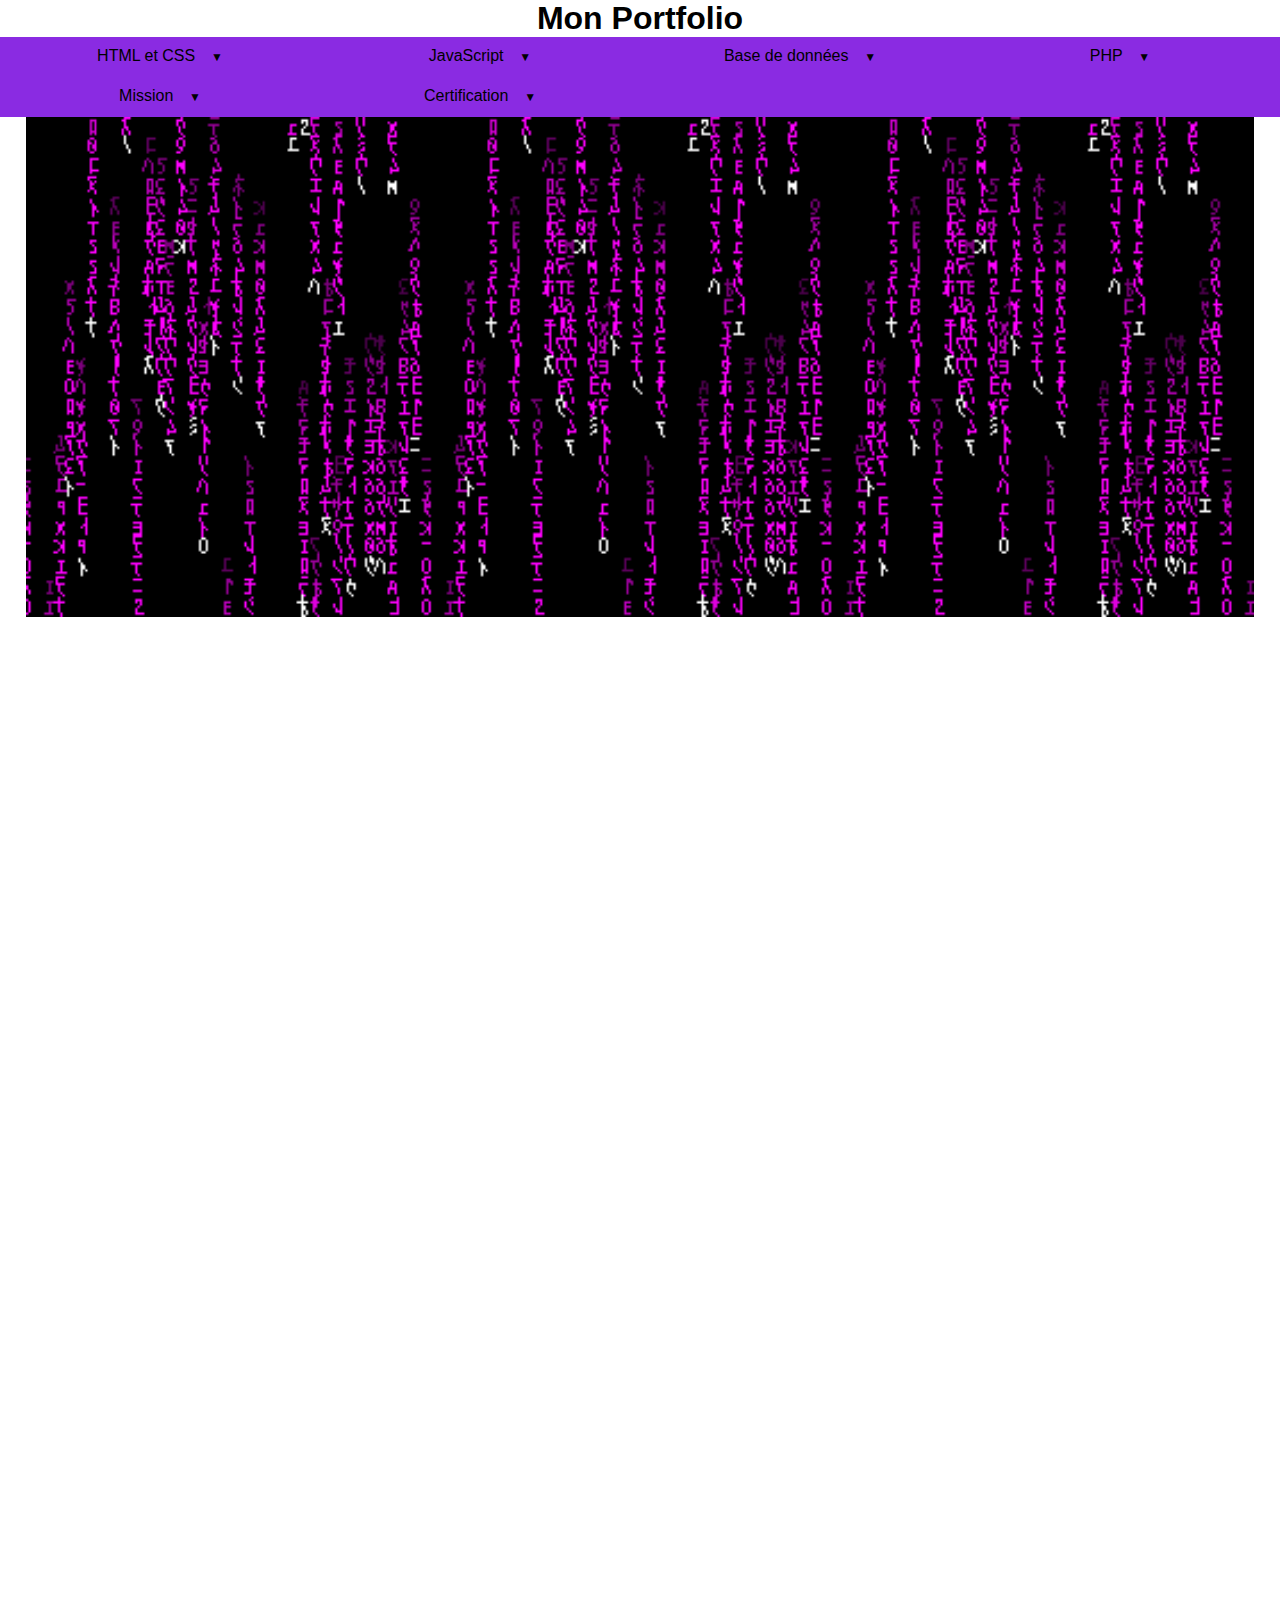
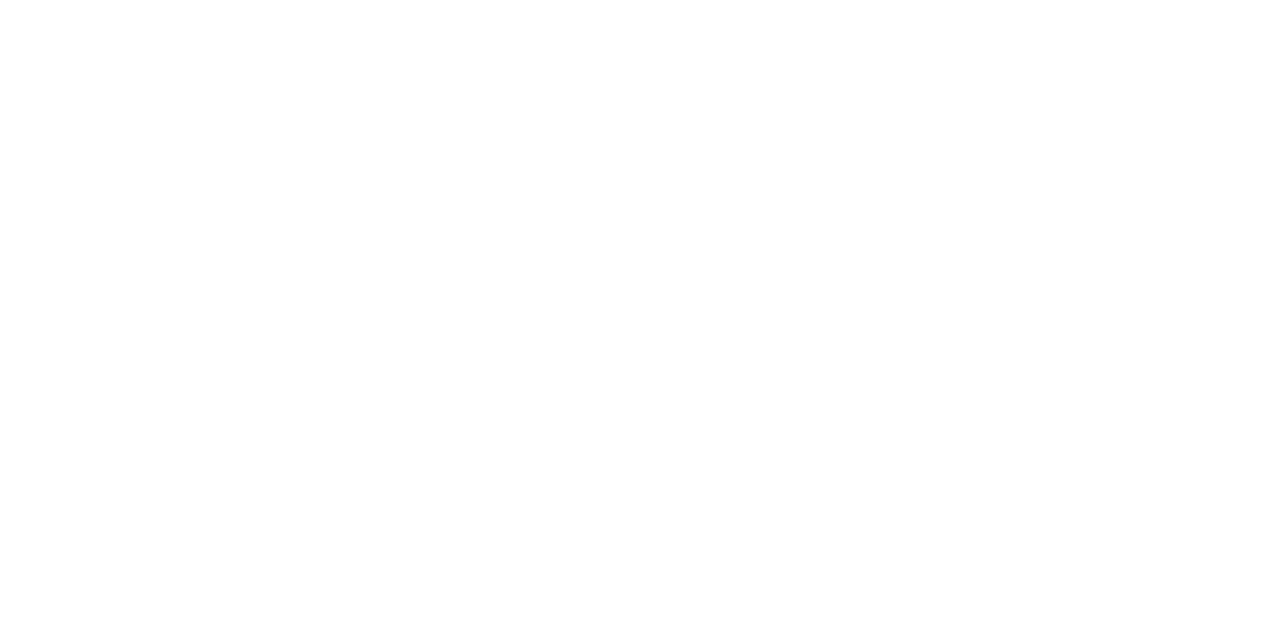
<file: Index.html>
<!DOCTYPE html>
<html lang="en">
<head>
    <meta charset="UTF-8">
    <meta name="viewport" content="width=device-width, initial-scale=1.0">
    <link rel="stylesheet" href="menu.css">
    <title></title>
</head>
<body>
    <h1>Mon Portfolio</h1>
<nav>
  <ul>
    <li class="deroulant"><a href="#">HTML et CSS &ensp;</a>
      <ul class="sous">
        <li><a href="Page1.html">Page d'accueil</a></li>
        <li><a href="Page2.html">Tableau</a></li>
        <li><a href="Page3.html">Tableau 2</a></li>
        <li><a href="Identification.html">Indentification</a></li>
        <li><a href="Inscription.html">Formulaire</a></li>
        <li><a href="exercice.html">Exercice Formulaire</a></li>
        <li><a href="section1.html">Entête</a></li>
        <li><a href="tp4.2.html">Formulaire Contact</a></li>
        <li><a href="tp4.1.html">Mise en forme de boîte</a></li>
        <li><a href="tpfloat.html">Mise en forme float</a></li>
        <li><a href="exercice1.html">Carte d'identité</a></li>
      </ul>
    </li>
    <li class="deroulant"><a href="#">JavaScript &ensp;</a>
      <ul class="sous">
        <li><a href="moyenne.html">Calcul de moyenne avec 3 notes</a></li>
        <li><a href="TP6.html">Introduction JavaScript</a></li>
        <li><a href="facture.html">Facture JavaScript</a></li>
      </ul>
    </li>
    <li class="deroulant"><a href="#">Base de données &ensp;</a>
    <ul class="sous">
        <li><a href="#">SOON</a></li>
        
      </ul>
    <li class="deroulant"><a href="#">PHP &ensp;</a>
    <ul class="sous">
        <li><a href="#">SOON</a></li>
        
      </ul>
      <li class="deroulant"><a href="#">Mission &ensp;</a>
        <ul class="sous">
            <li><a href="CV.html">CV</a></li>
            <li><a href="qcm.html">QCM</a></li>
          </ul>
    <li class="deroulant"><a href="#">Certification &ensp;</a>
            <ul class="sous">
                <li><a href="certif.html">Certification</a></li>
               
              </ul>
  </ul>
</nav>
<img src="giphy.gif" height="500">

<div class="conteneur">
  <p></p>
</div>
</body>
</html>
</file>
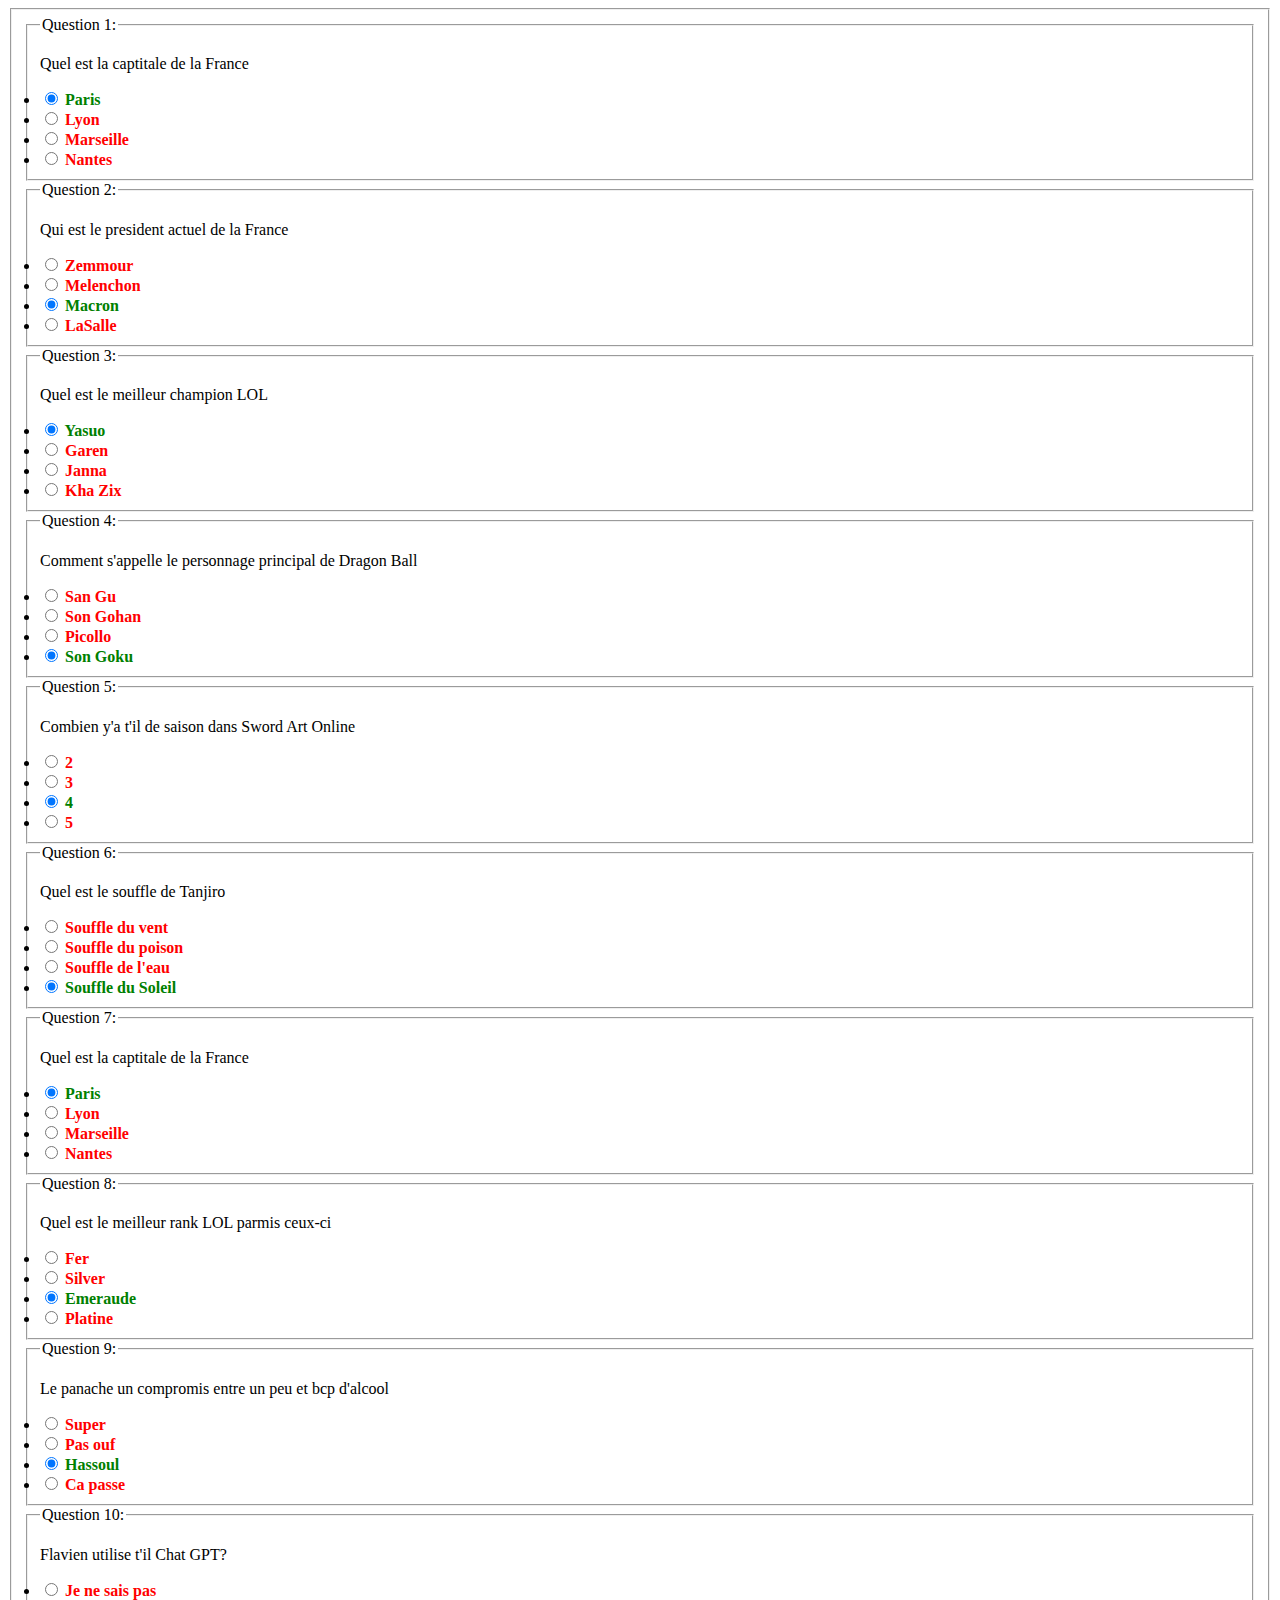
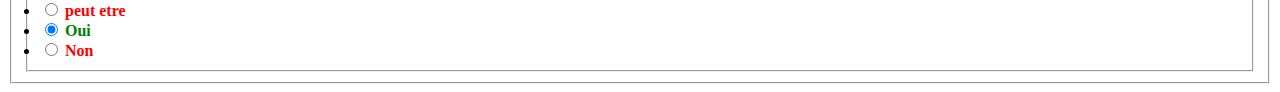
<file: corrigé.html>
<!DOCTYPE html>
<html>
<head>
    <meta charset="utf-8">
    <meta name="viewport" content="width=device-width, initial-scale=1">
    <title></title>
</head>
<body>
<form>
    <fieldset>
    <fieldset>
        <legend>Question 1:</legend>
        <p>Quel est la captitale de la France</p>
        <label>
            <li><B><FONT COLOR="Green"><input type="radio" name="q1" value="paris" checked="checked"> Paris
                </FONT></B>
        </label>
        <label>
            <li><B><FONT COLOR="Red"><input type="radio" name="q1" value="paris"> Lyon
                </FONT></B>
        </label>
        <label>
            <li><B><FONT COLOR="Red"><input type="radio" name="q1" value="paris"> Marseille
                </FONT></B>
        </label>
        <label>
            <li><B><FONT COLOR="Red"><input type="radio" name="q1" value="paris"> Nantes
                </FONT></B>
        </label>
    </fieldset>

     <fieldset>
        <legend>Question 2:</legend>
        <p>Qui est le president actuel de la France</p>
        <label>
            <li><B><FONT COLOR="Red"><input type="radio" name="q2" value="paris"> Zemmour
                </FONT></B>
        </label>
        <label>
            <li><B><FONT COLOR="Red"><input type="radio" name="q2" value="paris"> Melenchon
                </FONT></B>
        </label>
        <label>
            <li><B><FONT COLOR="Green"><input type="radio" name="q2" value="paris" checked="checked"> Macron
                </FONT></B>
        </label>
        <label>
            <li><B><FONT COLOR="Red"><input type="radio" name="q2" value="paris"> LaSalle
                </FONT></B>
        </label>
    </fieldset>

     <fieldset>
        <legend>Question 3:</legend>
        <p>Quel est le meilleur champion LOL</p>
        <label>
            <li><B><FONT COLOR="Green"><input type="radio" name="q3" value="paris" checked="checked"> Yasuo
                </FONT></B>
        </label>
        <label>
            <li><B><FONT COLOR="Red"><input type="radio" name="q3" value="paris"> Garen
                </FONT></B>
        </label>
        <label>
            <li><B><FONT COLOR="Red"><input type="radio" name="q3" value="paris"> Janna
                </FONT></B>
        </label>
        <label>
            <li><B><FONT COLOR="Red"><input type="radio" name="q3" value="paris"> Kha Zix
                </FONT></B>
        </label>
    </fieldset>

     <fieldset>
        <legend>Question 4:</legend>
        <p>Comment s'appelle le personnage principal de Dragon Ball</p>
        <label>
            <li><B><FONT COLOR="Red"><input type="radio" name="q4" value="paris"> San Gu
                </FONT></B>
        </label>
        <label>
            <li><B><FONT COLOR="Red"><input type="radio" name="q4" value="paris"> Son Gohan
                </FONT></B>
        </label>
        <label>
            <li><B><FONT COLOR="Red"><input type="radio" name="q4" value="paris"> Picollo
                </FONT></B>
        </label>
        <label>
            <li><B><FONT COLOR="Green"><input type="radio" name="q4" value="paris" checked="checked"> Son Goku
                </FONT></B>
        </label>
    </fieldset>

     <fieldset>
        <legend>Question 5:</legend>
        <p>Combien y'a t'il de saison dans Sword Art Online </p>
        <label>
            <li><B><FONT COLOR="Red"><input type="radio" name="q5" value="paris"> 2
                </FONT></B>
        </label>
        <label>
            <li><B><FONT COLOR="Red"><input type="radio" name="q5" value="paris"> 3
                </FONT></B>
        </label>
        <label>
            <li><B><FONT COLOR="Green"><input type="radio" name="q5" value="paris" checked="checked"> 4
                </FONT></B>
        </label>
        <label>
            <li><B><FONT COLOR="Red"><input type="radio" name="q5" value="paris"> 5
                </FONT></B>
        </label>
    </fieldset>

     <fieldset>
        <legend>Question 6:</legend>
        <p>Quel est le souffle de Tanjiro</p>
        <label>
            <li><B><FONT COLOR="Red"><input type="radio" name="q6" value="paris"> Souffle du vent
                </FONT></B>
        </label>
        <label>
            <li><B><FONT COLOR="Red"><input type="radio" name="q6" value="paris"> Souffle du poison
                </FONT></B>
        </label>
        <label>
            <li><B><FONT COLOR="Red"><input type="radio" name="q6" value="paris"> Souffle de l'eau
                </FONT></B>
        </label>
        <label>
            <li><B><FONT COLOR="Green"><input type="radio" name="q6" value="paris" checked="checked"> Souffle du Soleil
                </FONT></B>
        </label>
    </fieldset>

     <fieldset>
        <legend>Question 7:</legend>
        <p>Quel est la captitale de la France</p>
        <label>
            <li><B><FONT COLOR="Green"><input type="radio" name="q7" value="paris" checked="checked"> Paris
                </FONT></B>
        </label>
        <label>
            <li><B><FONT COLOR="Red"><input type="radio" name="q7" value="paris"> Lyon
                </FONT></B>
        </label>
        <label>
            <li><B><FONT COLOR="Red"><input type="radio" name="q7" value="paris"> Marseille
                </FONT></B>
        </label>
        <label>
            <li><B><FONT COLOR="Red"><input type="radio" name="q1" value="paris"> Nantes
                </FONT></B>
        </label>
    </fieldset>

     <fieldset>
        <legend>Question 8:</legend>
        <p>Quel est le meilleur rank LOL parmis ceux-ci </p>
        <label>
            <li><B><FONT COLOR="Red"><input type="radio" name="q8" value="paris"> Fer
                </FONT></B>
        </label>
        <label>
            <li><B><FONT COLOR="Red"><input type="radio" name="q8" value="paris"> Silver
                </FONT></B>
        </label>
        <label>
            <li><B><FONT COLOR="Green"><input type="radio" name="q8" value="paris" checked="checked"> Emeraude
                </FONT></B>
        </label>
        <label>
            <li><B><FONT COLOR="Red"><input type="radio" name="q8" value="paris"> Platine
                </FONT></B>
        </label>
    </fieldset>

     <fieldset>
        <legend>Question 9:</legend>
        <p>Le panache un compromis entre un peu et bcp d'alcool </p>
        <label>
            <li><B><FONT COLOR="Red"><input type="radio" name="q9" value="paris"> Super
                </FONT></B>
        </label>
        <label>
            <li><B><FONT COLOR="Red"><input type="radio" name="q9" value="paris"> Pas ouf
                </FONT></B>
        </label>
        <label>
            <li><B><FONT COLOR="Green"><input type="radio" name="q9" value="paris" checked="checked"> Hassoul
                </FONT></B>
        </label>
        <label>
            <li><B><FONT COLOR="Red"><input type="radio" name="q9" value="paris"> Ca passe
                </FONT></B>
        </label>
    </fieldset>

     <fieldset>
        <legend>Question 10:</legend>
        <p>Flavien utilise t'il Chat GPT?</p>
        <label>
            <li><B><FONT COLOR="Red"><input type="radio" name="q10" value="paris"> Je ne sais pas
                </FONT></B>
        </label>
        <label>
            <li><B><FONT COLOR="Red"><input type="radio" name="q10" value="paris"> peut etre
                </FONT></B>
        </label>
        <label>
            <li><B><FONT COLOR="Green"><input type="radio" name="q10" value="paris" checked="checked"> Oui
                </FONT></B>
        </label>
        <label>
            <li><B><FONT COLOR="Red"><input type="radio" name="q10" value="paris"> Non
                </FONT></B>
        </label>
    </fieldset>

</fieldset>
</file>
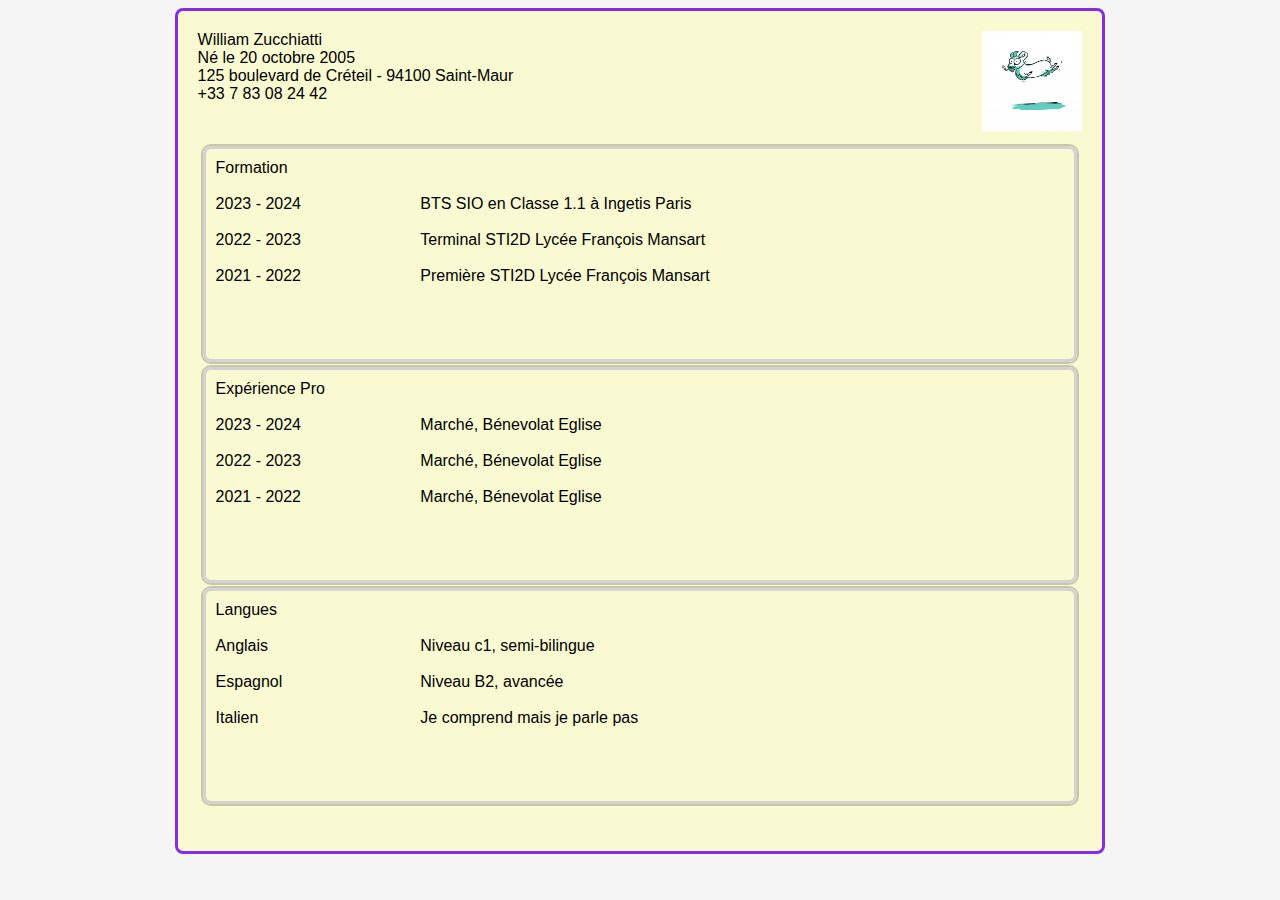
<file: CV.html>
<!DOCTYPE html>
<html>
<head>
    <meta charset="utf-8">
    <link rel="stylesheet" type="text/css" href="cvcss.css">
    <meta name="viewport" content="width=device-width, initial-scale=1">
    <title>Mon CV</title>
</head>
<body>
    <main>
        <header>
            <div class="c1">
                William Zucchiatti <br>Né le 20 octobre 2005<br>125 boulevard de Créteil - 94100 Saint-Maur <br> +33 7 83 08 24 42
            </div>
            <div class="c2">
                <img class="img1" src="image1.gif" >
            </div>
        </header>
        <br>
        <br>
        <section class="s1">
            <div class="c3">
                Formation <br><br>2023 - 2024 <br><br> 2022 - 2023 <br><br> 2021 - 2022
            </div>
            <div class="c4">
                <br><br>BTS SIO en Classe 1.1 à Ingetis Paris <br><br>Terminal STI2D Lycée François Mansart <br><br>Première STI2D Lycée François Mansart
            </div>
        </section>
        <section class="s2">
            <div class="c5">
                Expérience Pro <br><br>2023 - 2024 <br><br> 2022 - 2023 <br><br> 2021 - 2022
            </div>
            <div class="c6">
                <br><br>Marché, Bénevolat Eglise <br><br>Marché, Bénevolat Eglise<br><br>Marché, Bénevolat Eglise
            </div>
        </section class="s3">
        <section>
            <div class="c7">
               Langues<br><br>Anglais<br><br>Espagnol<br><br> Italien
            </div>
            <div class="c8">
                <br><br>Niveau c1, semi-bilingue <br><br>Niveau B2, avancée<br><br>Je comprend mais je parle pas
                
            </div>
        </section>
    </main>

</body>
</html>
</file>
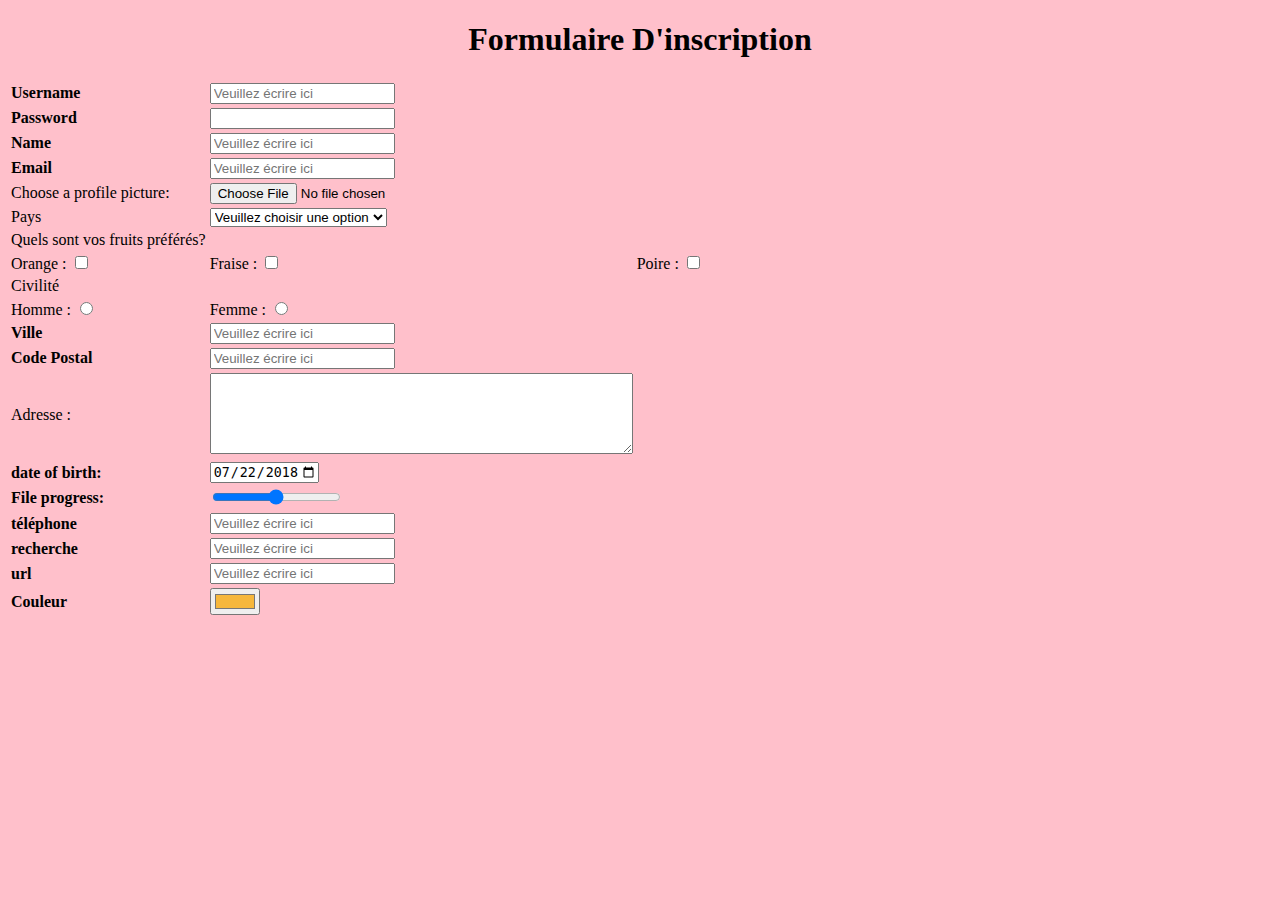
<file: exercice.html>
<!DOCTYPE html>
<html>
<head>
	<meta charset="utf-8">

</head>
<body bgcolor="pink">
	<center><h1>Formulaire D'inscription</h1></center>

<table>

<tr>

	<td><b> <label>Username</label> </b></td>
	<td><input type="tex" name="t1" maxlength="5" placeholder="Veuillez écrire ici"></td>
</tr>
<tr>

	<td><b> <label>Password</label> </td>
	<td><input type="password" name="t2"></td>
</tr>
<tr>
	<td><b> <label>Name</label> </b></td>
	<td><input type="tex" name="t1" maxlength="5" placeholder="Veuillez écrire ici"></td>
	</tr>
<tr>

	<td><b> <label>Email</label> </b></td>
	<td><input type="tex" name="t1" maxlength="5" placeholder="Veuillez écrire ici"></td>
	</tr>
<tr>

	<td><label for="avatar">Choose a profile picture:</label></td>

	<td><input type="file" id="avatar" name="avatar" accept="image/png, image/jpeg" /></td>
	</tr>
<tr>

	<td><label>Pays</label></td>
	
		<td><select>
		<option>Veuillez choisir une option</option>
		<option>Espagne</option>
		<option>France</option>
		<option>Italie</option>
	</select></td>
	</tr>
<tr>
	<td>Quels sont vos fruits préférés?</td>
	</tr>
<tr>

	<td>Orange : <input type="checkbox" name="c1"></td>
	<td>Fraise : <input type="checkbox" name="c2"></td>
	<td>Poire : <input type="checkbox" name="c3"></td>
	</tr>
<tr>

	<td><label>Civilité </label></td>
	</tr>
<tr>

	<td>Homme : <input type="radio" name="r2"></td>
	<td>Femme : <input type="radio" name="r2"></td>
	</tr>
<tr>

	<td><b> <label>Ville</label> </b></td>
	<td><input type="tex" name="t1" maxlength="5" placeholder="Veuillez écrire ici"></td>
	</tr>
<tr>

	<td><b> <label>Code Postal</label> </b></td>
	<td><input type="tex" name="t1" maxlength="5" placeholder="Veuillez écrire ici"></td>
	</tr>
<tr>
	<td><label>Adresse : </label></td>
	<td><textarea rows="5" cols="50"></textarea></td>
	</tr>
<tr>

	<td><b><label for="start">date of birth:</label></b></td>

	<td><input type="date" id="start" name="trip-start" value="2018-07-22" min="1900-01-01" max="2023-12-31" /></td>
	</tr>
<tr>

	<td><b><label for="file">File progress:</label></b></td>

	<td><input type="range" name="jauge"></td>
	</tr>
<tr>

	<td><b> <label>téléphone</label> </b></td>
	<td><input type="tex" name="t1" maxlength="5" placeholder="Veuillez écrire ici"></td>
</tr>

	<td><b> <label>recherche</label> </b></td>
	<td><input type="tex" name="t1" maxlength="5" placeholder="Veuillez écrire ici"></td>
	</tr>
<tr>

	<td><b> <label>url</label> </b></td>
	<td><input type="tex" name="t1" maxlength="5" placeholder="Veuillez écrire ici"></td>
	</tr>
	<tr>

	<td><b> <label>Couleur</label></b></td>
 	<td><input type="color" id="body" name="body" value="#f6b73c" /></td>
  	<td><label for="body"></label></td></tr>
</table>
</file>
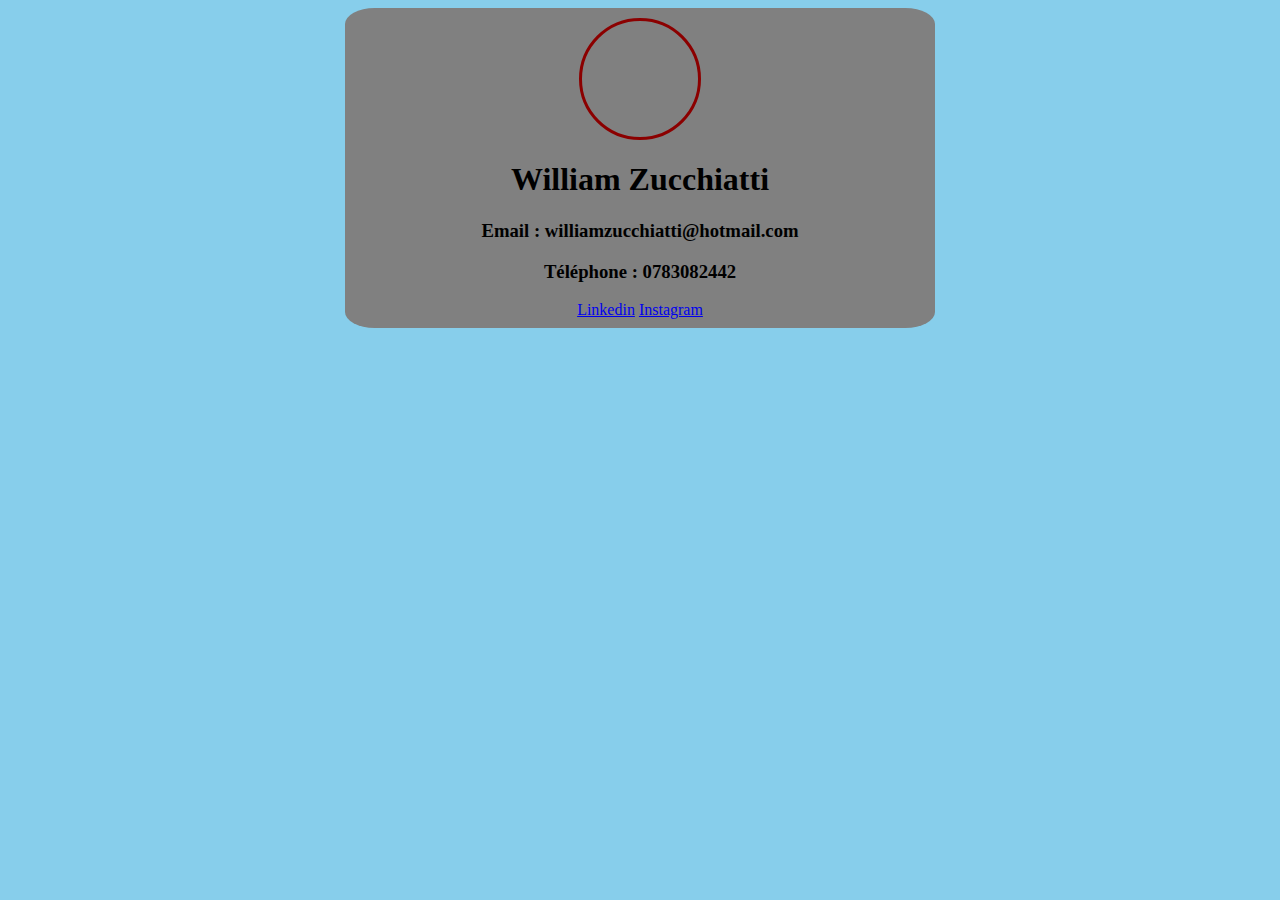
<file: exercice1.html>
<!DOCTYPE html>
<html>
<head>
	<meta charset="utf-8">
	<meta name="viewport" content="width=device-width, initial-scale=1">
	<title>Carte de visite</title>
	<link rel="stylesheet" href="style3.css">
</head>
<body>
	<div class="b1">
		<div class="cercle">
		</div>

		<h1>William Zucchiatti</h1>
		<h3>Email : williamzucchiatti@hotmail.com</h3>
		<h3>Téléphone : 0783082442</h3>
		<a href="linkedin.com"> Linkedin</a> <a href="instagram.com"> Instagram</a>
	</div>

</body>
</html>
</file>
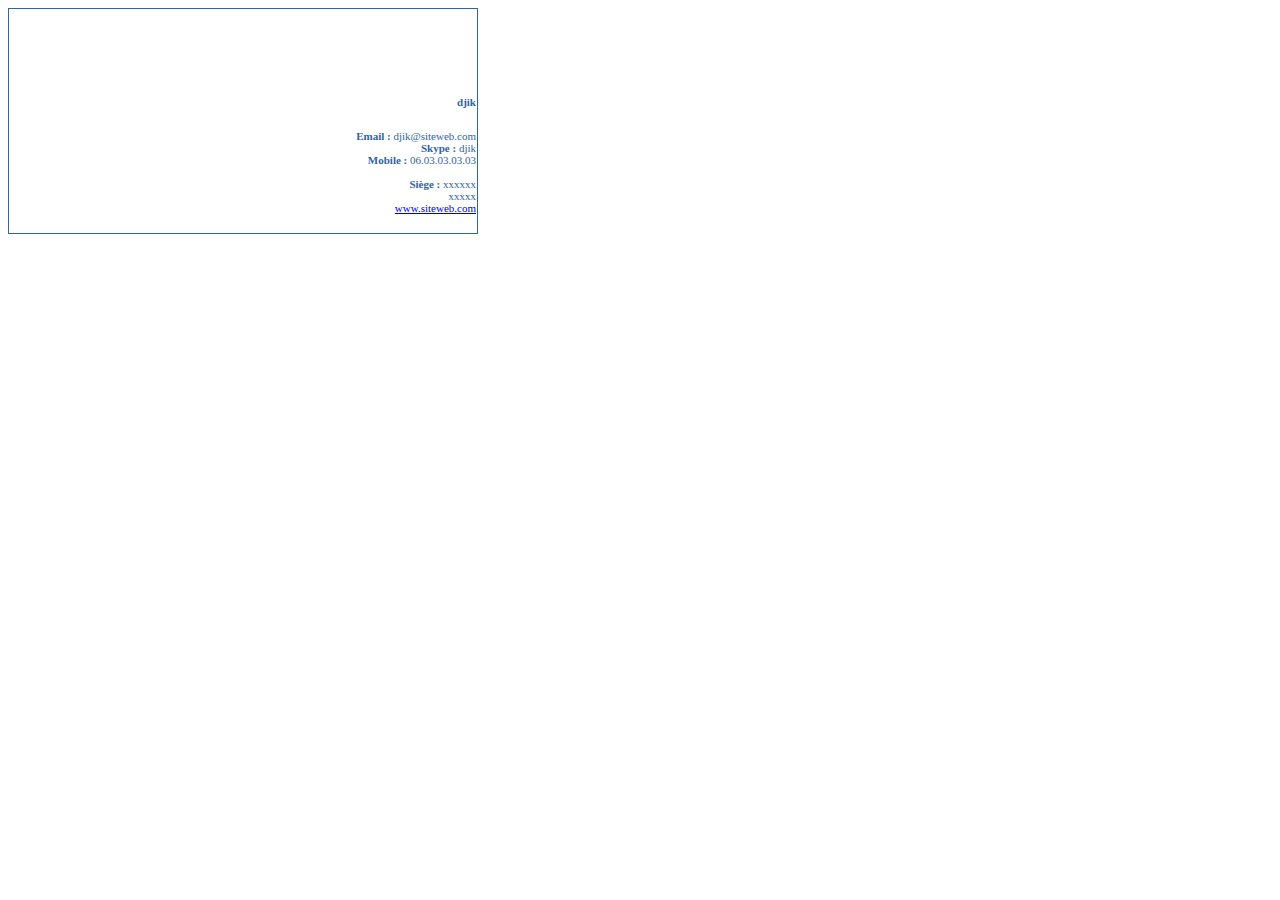
<file: exo.html>
<HTML>
<HEAD>
<TITLE>sebastien.blondy</TITLE>
<META http-equiv=Content-Type content="text/html; charset=utf-8">
<style type="text/css">
<!--
body {
    background-repeat: no-repeat;
}
table {
    margin: 0px;
    border: 1px solid #32649F;
    cellPadding:0;
    width:470px;
    height:226px;
    bgColor:ffffff;
    text-align: left;
    padding: 0px;
    background-repeat: no-repeat;
    font-family: Tahoma;
    font-size: 11px;
    color: #32649F;
    BORDER-COLLAPSE: collapse;
     
}
-->
</style>
</HEAD>
<body>
<table background="http://www.siteweb.com/Images/Divers/bg.jpg">
<tr><td height="86px" colspan="2"></td></tr>
 
<tr>
<td width="223" height="34"></td>
    <td width="235" align="right" valign="top">
        <strong>djik</strong>
 
    </td>
</tr>
<tr>
<td width="223" height="48"></td>
    <td align="right" valign="top">
        <strong>Email :</strong> djik@siteweb.com<br />
        <strong>Skype :</strong> djik<br />
        <strong>Mobile :</strong> 06.03.03.03.03
    </td>
</tr>
<tr>
<td></td>
    <td align="right" valign="top">
     
    <strong>Siège :</strong> xxxxxx<br />xxxxx<br />
    <a href="http://www.siteweb.com">www.siteweb.com</a>
    </td>
</tr>
</table>
</body></html>
</file>
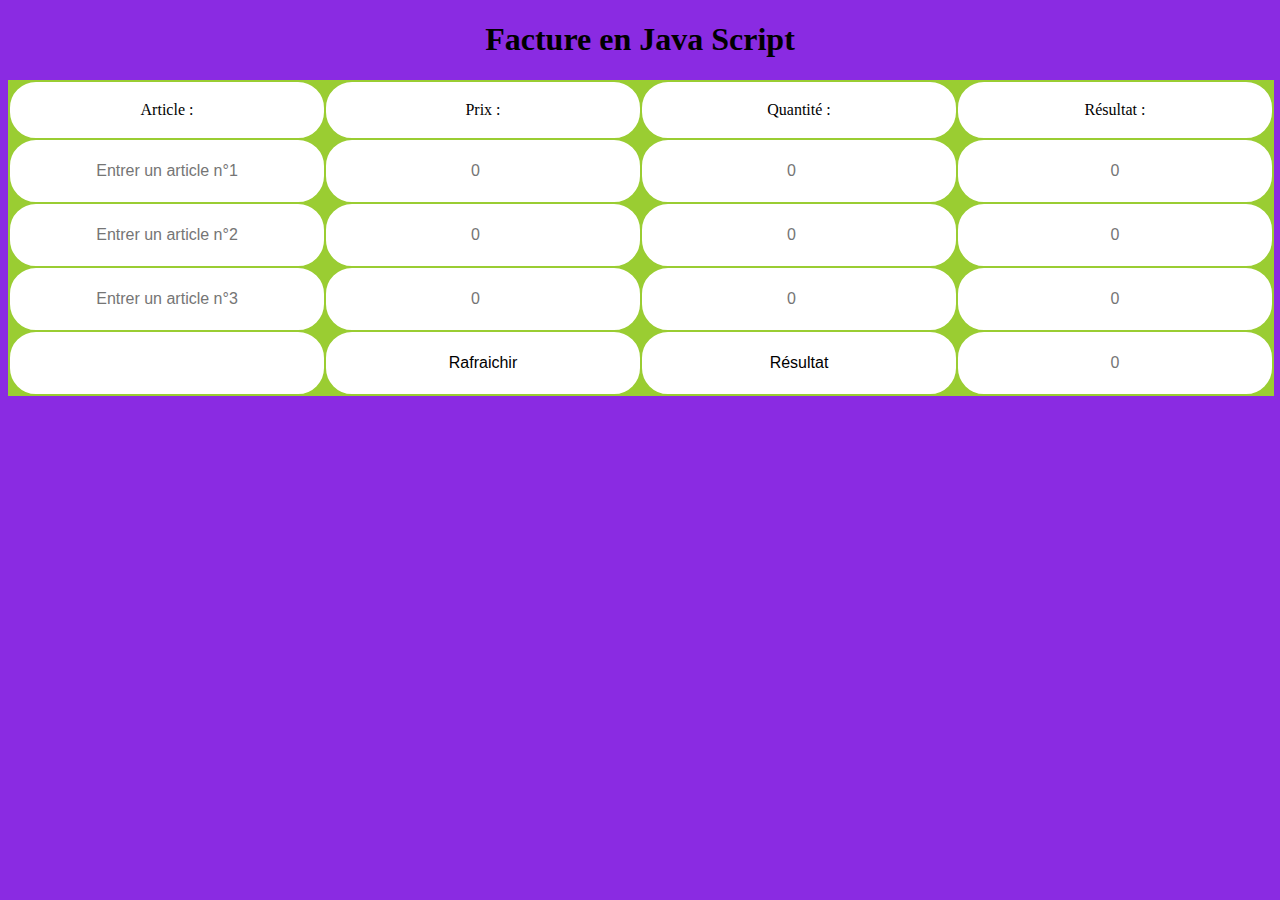
<file: facture.html>
<!DOCTYPE html>
<html lang="en">
<head>
    <meta charset="UTF-8">
    <script src="facture.js"></script>
    <link rel="stylesheet" type="text/css" href="facture.css"
    <meta name="viewport" content="width=device-width, initial-scale=1.0">
    <title>Facture</title>
</head>
<body>
    <center><h1>Facture en Java Script</h1></center>
<center><table>
        <tr>
            <td>Article :</td>
            <td>Prix :</td>
            <td>Quantité : </td>
            <td>Résultat :</td>
        </tr>
        <tr>
            <td><input class="a" placeholder="Entrer un article n°1" type="text" name="a1" id="a1"></td>
            <td><input class="p1" placeholder="0" type="number" name="p1" id="p1"></td>
            <td><input class="q1" placeholder="0" type="number" name="q1" id="q1"></td>
            <td><input class="r1" placeholder="0" type="text" name="r1" id="r1" readonly></td>
        </tr>
        <tr>
            <td><input class="a" placeholder="Entrer un article n°2" type="text" name="a1" id="a1"></td>
            <td><input class="p2" placeholder="0" type="number" name="p2" id="p2"></td>
            <td><input class="q2" placeholder="0" type="number" name="q2" id="q2"></td>
            <td><input class="r2" placeholder="0" type="text" name="r2" id="r2" readonly></td>
        </tr>
        <tr>
            <td><input class="a" placeholder="Entrer un article n°3" type="text" name="a1" id="a1"></td>
            <td><input class="p3" placeholder="0" type="number" name="p3" id="p3"></td>
            <td><input class="q3" placeholder="0" type="number" name="q3" id="q3"></td>
            <td><input class="r3" placeholder="0" type="text" name="r3" id="r3" readonly></td>
        </tr>
        <tr>
            <td></td> 
            <td><input type="button" onclick='window.location.reload(false)' value="Rafraichir"></td>
            <td><input type="button" onclick='result()'value="Résultat"></td>
            <td><input class="t1" placeholder="0" type="text" name="t1" id="total" readonly></td>
        </tr>
    </table></center>
</body>
</html>
</file>
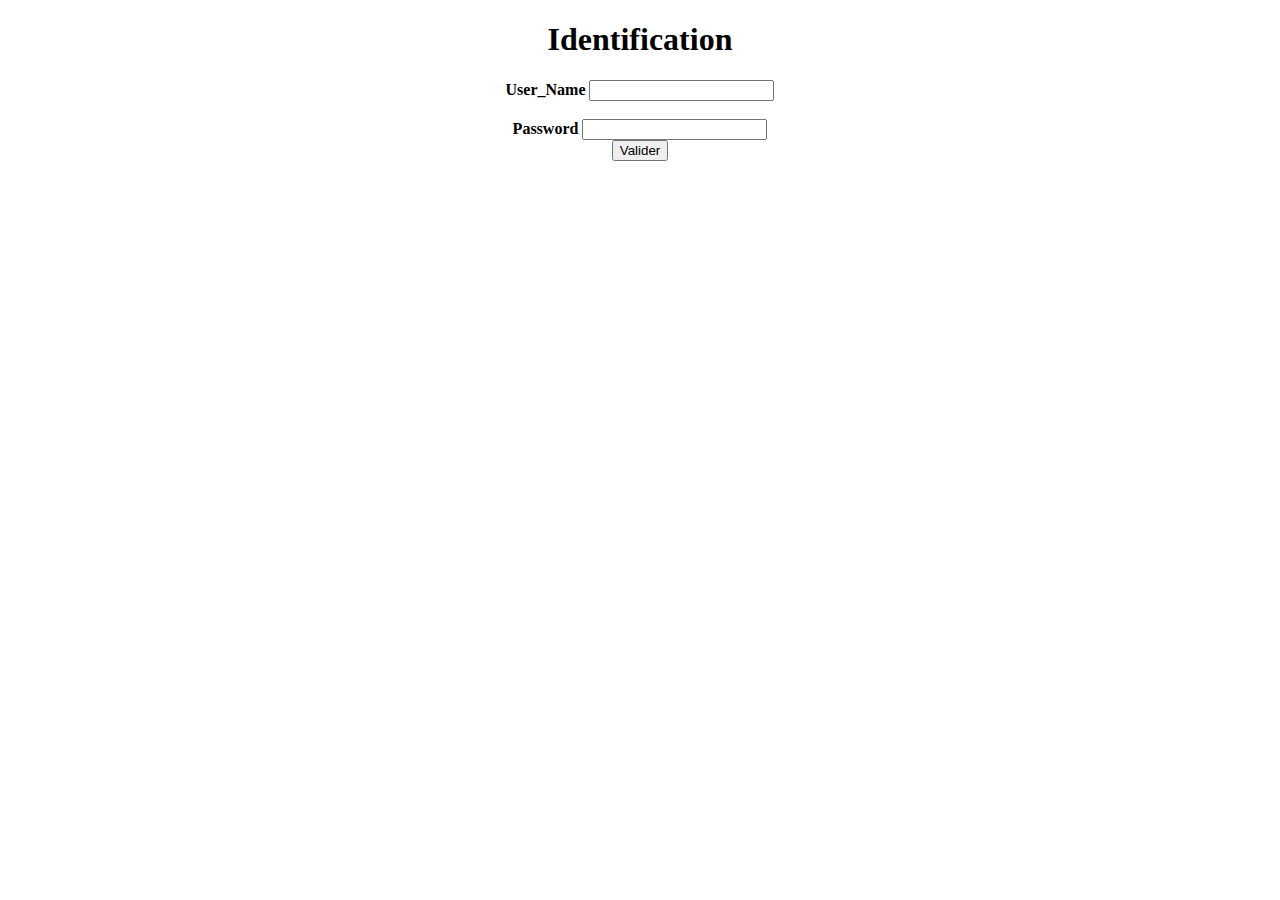
<file: Identification.html>
<!DOCTYPE html>
<html>
<head>
	<meta charset="utf-8">
	<meta name="viewport" content="width=device-width, initial-scale=1">
	<center>
	<title>Identification</title>
</head>
<body>
	<h1>Identification</h1>
	<form>
	<b><label>User_Name</label></b>
	<input type="text" name="t1"></form>
	<br>
	<b><label>Password</label></body></b>
	<input type="text" name="t1">
	<br>
	<input type="button" name="b1" value="Valider">
	</form>
</body>
</center>
</html>
</file>
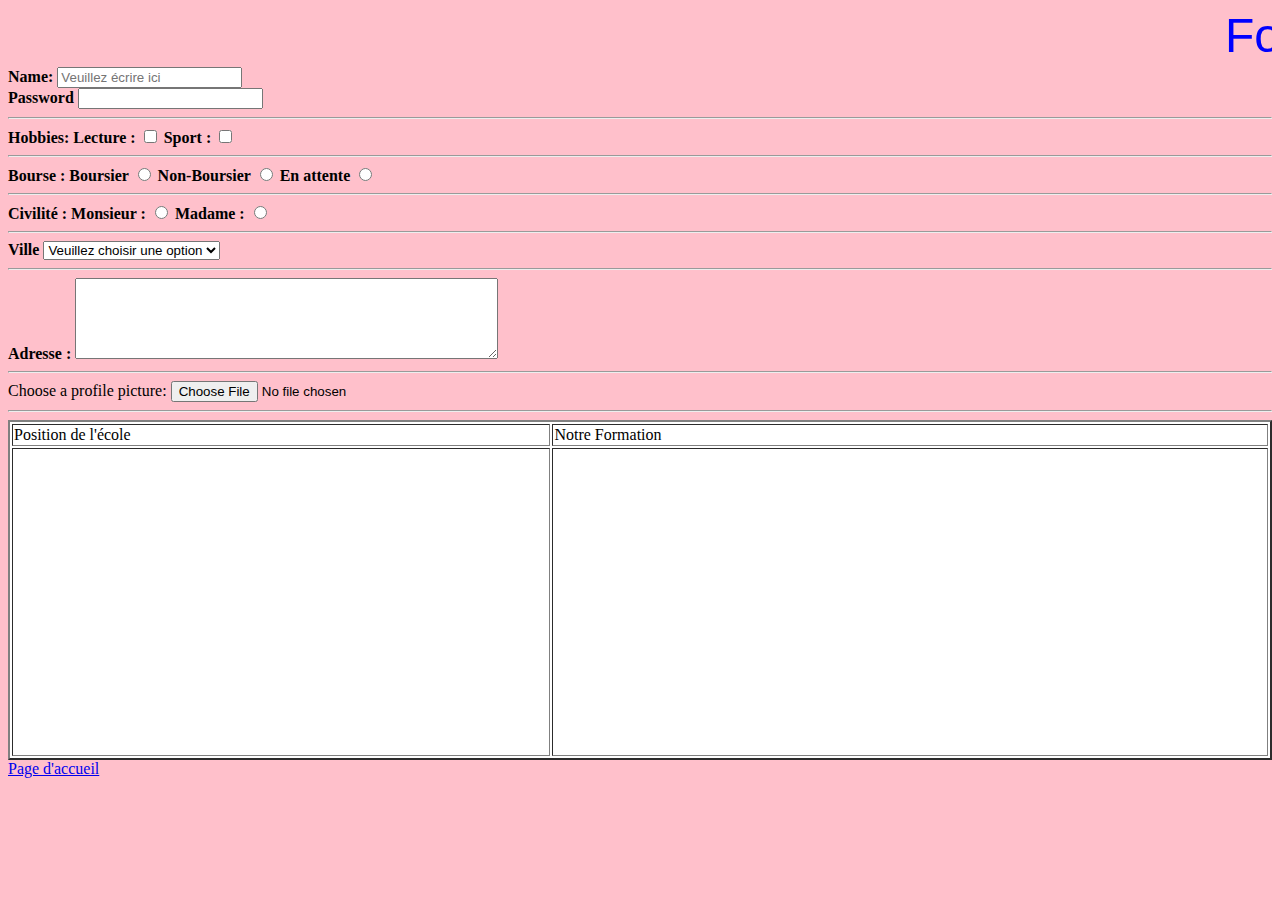
<file: Inscription.html>
<!DOCTYPE html>
<html>
<head>
	<meta charset="utf-8">

</head>
<body bgcolor="pink">
	<marquee>
	<font color="blue" face="Arial" size="10em">
		Formulaire Inscription
	</font>
</marquee>

<form>
	<b> <label>Name:</label> </b>
	<input type="tex" name="t1" maxlength="5" placeholder="Veuillez écrire ici">
	<br>
	<b> <label>Password</label> 
		<input type="password" name="t2">

<hr>
	
	<label>Hobbies:		</label>
	Lecture : <input type="checkbox" name="c1">
	Sport : <input type="checkbox" name="c2">

<hr>

	<label>Bourse : </label>
	Boursier <input type="radio" name="r1">
	Non-Boursier <input type="radio" name="r1">
	En attente <input type="radio" name="r1">
<hr>
	<label>Civilité : </label>
	Monsieur : <input type="radio" name="r2">
	Madame : <input type="radio" name="r2">

<hr>

	<label>Ville</label>
	<select>
		<option>Veuillez choisir une option</option>
		<option>Nice</option>
		<option>Paris</option>
		<option>Marseille</option>
	</select>
<hr>

<label>Adresse : </label>
<textarea rows="5" cols="50"></textarea>
</b>

<hr>

<label for="avatar">Choose a profile picture:</label>

<input type="file" id="avatar" name="avatar" accept="image/png, image/jpeg" />

<hr>

<table border="2" bgcolor="white" width="100%">

<tr>
<td>Position de l'école</td>
<td>Notre Formation </td></tr>

<td><iframe src="https://www.google.com/maps/embed?pb=!1m14!1m8!1m3!1d10503.355079098825!2d2.3429408!3d48.842214!3m2!1i1024!2i768!4f13.1!3m3!1m2!1s0x47e6721cc9189b8b%3A0x6207b0c22616df2c!2sINGETIS%20Paris!5e0!3m2!1sfr!2sfr!4v1694522619081!5m2!1sfr!2sfr" width="300" height="300" style="border:0;" allowfullscreen="" loading="lazy" referrerpolicy="no-referrer-when-downgrade"></iframe></td>
<td> <iframe width="400" height="300" src="https://www.youtube.com/embed/U3884y5rogg?si=j3Ga3TzFj7el02JC" title="YouTube video player" frameborder="0" allow="accelerometer; autoplay; clipboard-write; encrypted-media; gyroscope; picture-in-picture; web-share" allowfullscreen></iframe></td>
</table>
</form>

<a href="index.html"> Page d'accueil </a>

</body>
</html>
</file>
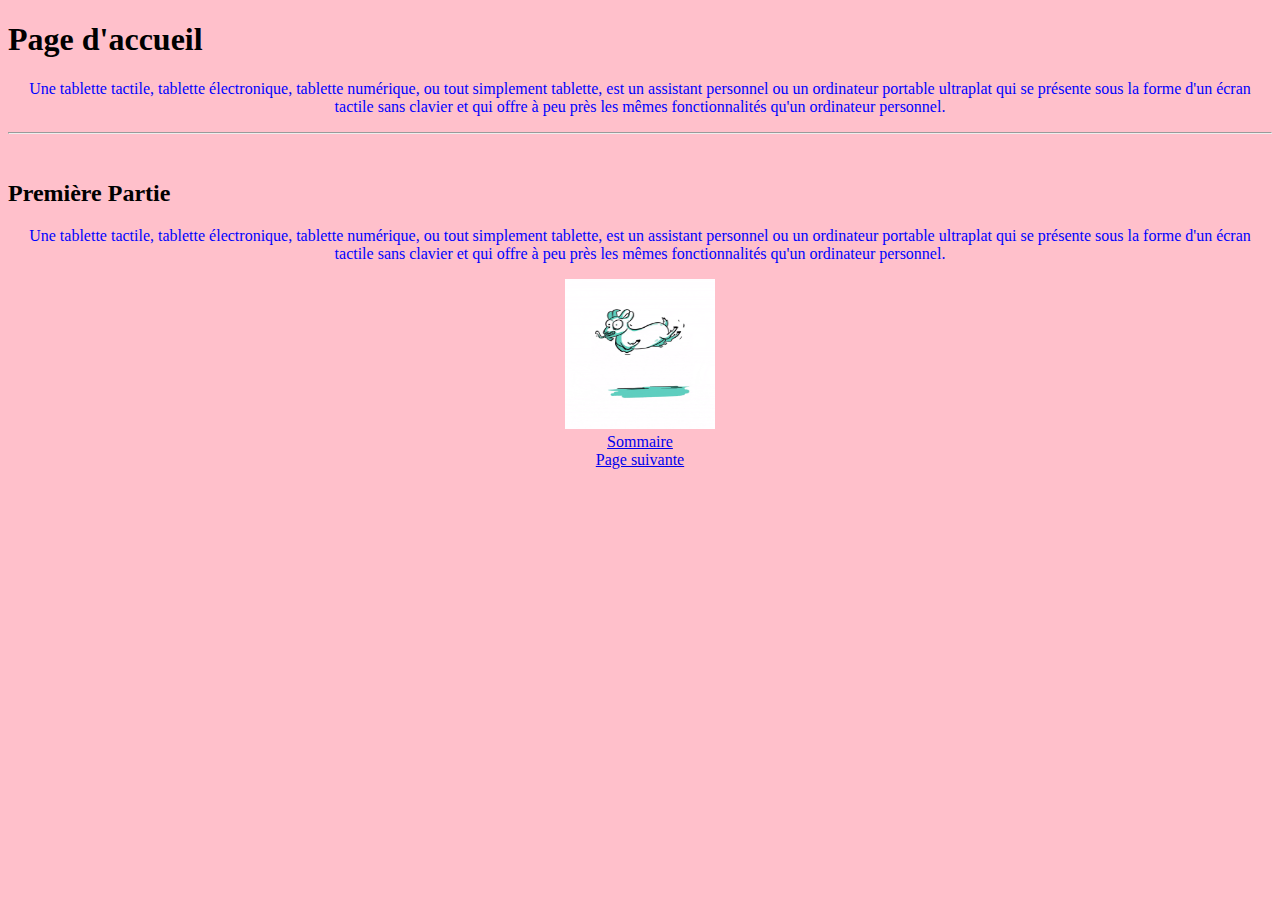
<file: Page1.html>
<!DOCTYPE html>
<html>
<head>
	<meta charset="utf-8">
	<meta name="viewport" content="width=device-width, initial-scale=1">
	<title>Première page web</title>
</head>
<body bgcolor="pink">
	<h1>Page d'accueil</h1>

	<font color="blue" face="Arial Black">
	<center>
	<p>Une tablette tactile, tablette électronique, tablette numérique, ou tout simplement tablette, est un assistant personnel ou un ordinateur portable ultraplat qui se présente sous la forme d'un écran tactile sans clavier et qui offre à peu près les mêmes fonctionnalités qu'un ordinateur personnel.</p>
	</font>
	</center>
	<hr>
	<br>

	<h2>Première Partie</h2>

	<font color="blue" face="Arial Black">
	<center>
	<p>Une tablette tactile, tablette électronique, tablette numérique, ou tout simplement tablette, est un assistant personnel ou un ordinateur portable ultraplat qui se présente sous la forme d'un écran tactile sans clavier et qui offre à peu près les mêmes fonctionnalités qu'un ordinateur personnel.</p>
	</center>
</font>
<center>

 	<img src="image1.gif" height="150" width="150">
 <br>

<a href="index.html"> Sommaire </a> 	
<br>
<a href="Page2.html"> 		Page suivante </a>
</center>

</body>
</html>
</file>
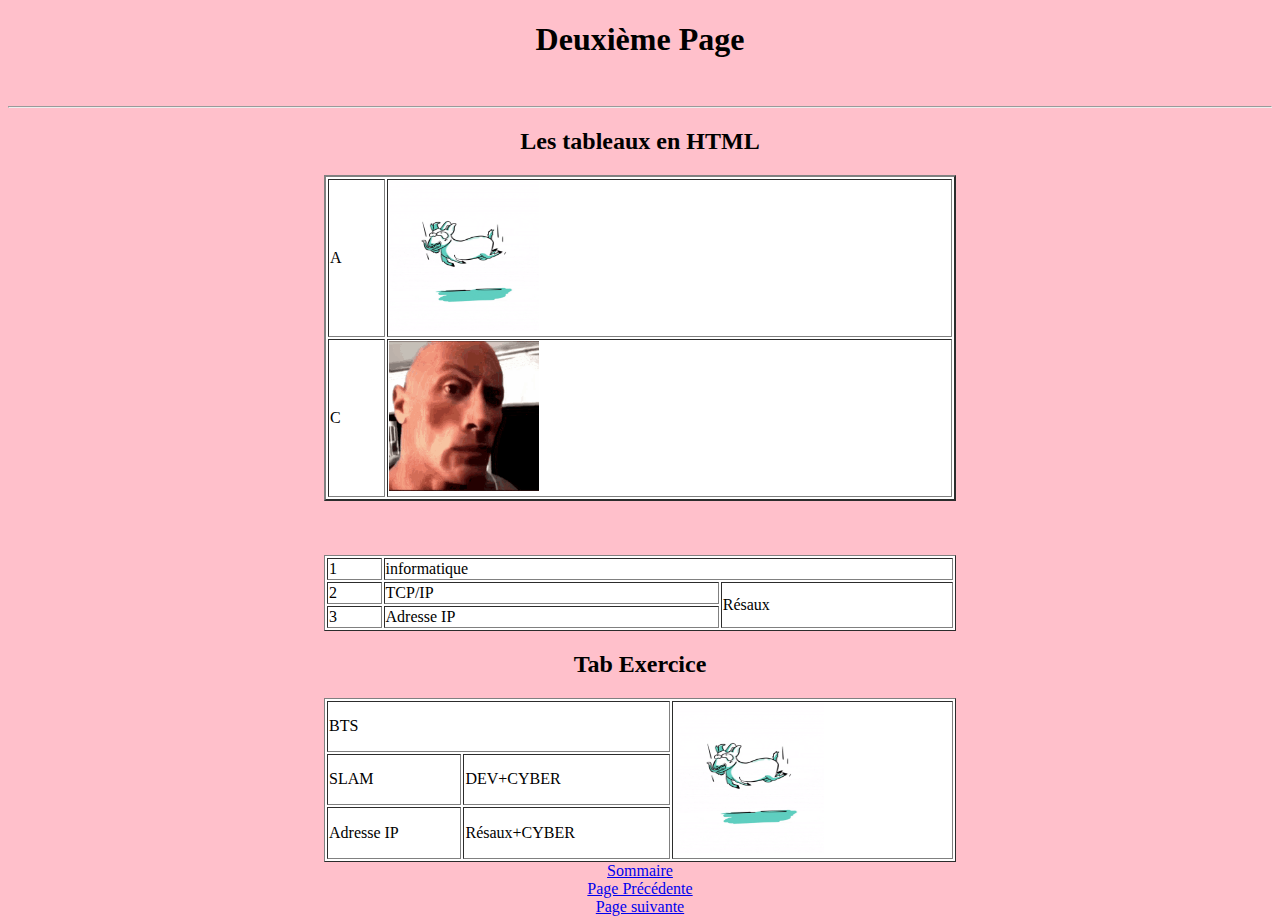
<file: Page2.html>
<!DOCTYPE html>
<html>
<head>
	<meta charset="utf-8">
	<meta name="viewport" content="width=device-width, initial-scale=1">
	<title>Deuxième Page</title> 
<body bgcolor="pink">
	<center> <h1>Deuxième Page</h1> </center>
	<br><hr> 
	<center>

	<h2>Les tableaux en HTML</h2>
	<table border="2" bgcolor="white" width="50%">
		<tr>

	         <td> A </td>
	         <td> <img src="image1.gif" height="150" width="150"> </td>
	    </tr>
		<tr> 

			<td> C </td>
			<td> <img src="image2.gif" height="150" width="150"> </td>
		</tr>
	</table>
</center>
	<br>
	<br>
	<br>
	
	<center>
	<table border="1" width="50%" bgcolor="white">
	<tr>
		<td> 1 </td>
		<td colspan="2"> informatique </td>
	</tr>

	<tr>
		<td> 2</td> <td> TCP/IP </td> <td rowspan="2"> Résaux </td>
	</tr>

	<tr>
		<td> 3</td> <td> Adresse IP </td>
	</tr> 
</table>
</center>

<center>
	<h2> Tab Exercice </h2>
	<table border="1" width="50%" bgcolor="white">
	<tr>
		<td colspan="2"> BTS </td> <td rowspan="3"> <img src="image1.gif" height="150" width="150"> </td>
	</tr>

	<tr>
		 <td> SLAM </td> <td> DEV+CYBER </td> 
	</tr>

	<tr>
		 <td> Adresse IP </td> <td> Résaux+CYBER </td>
	</tr> 
</table>
	<a href="index.html"> Sommaire </a>
<br>
	<a href="Page1.html"> Page Précédente</a> 
<br>
	<a href="Page3.html">Page suivante </a>

	

</body>
</html>
</file>
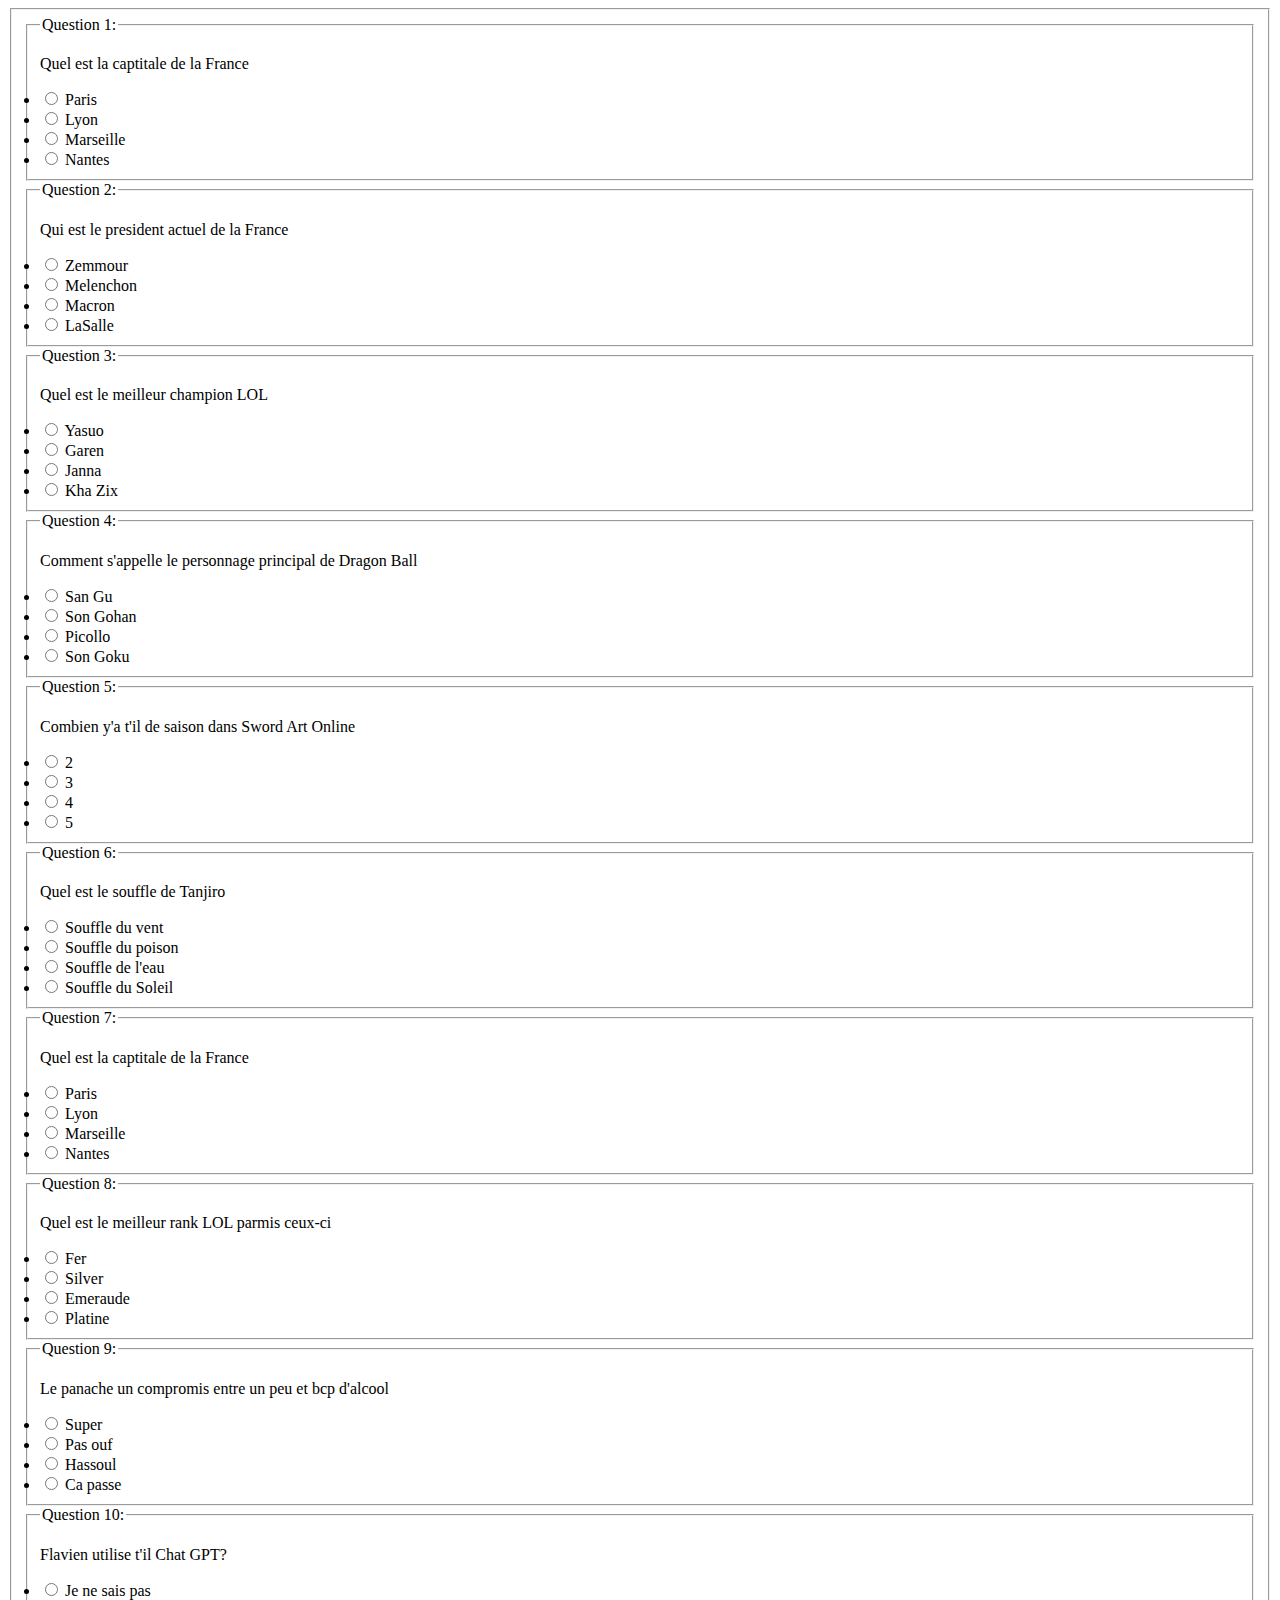
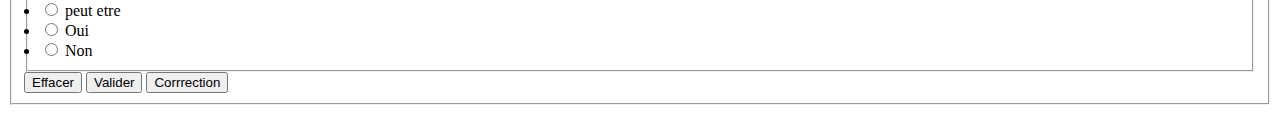
<file: qcm.html>
<!DOCTYPE html>
<html>
<head>
    <meta charset="utf-8">
    <meta name="viewport" content="width=device-width, initial-scale=1">
    <title></title>
</head>
<body>
<form>
    <fieldset>
    <fieldset>
        <legend>Question 1:</legend>
        <p>Quel est la captitale de la France</p>
        <label>
            <li><input type="radio" name="q1" value="paris"> Paris
        </label>
        <label>
            <li><input type="radio" name="q1" value="paris"> Lyon
        </label>
        <label>
            <li><input type="radio" name="q1" value="paris"> Marseille
        </label>
        <label>
            <li><input type="radio" name="q1" value="paris"> Nantes
        </label>
    </fieldset>

     <fieldset>
        <legend>Question 2:</legend>
        <p>Qui est le president actuel de la France</p>
        <label>
            <li><input type="radio" name="q2" value="paris"> Zemmour
        </label>
        <label>
            <li><input type="radio" name="q2" value="paris"> Melenchon
        </label>
        <label>
            <li><input type="radio" name="q2" value="paris"> Macron
        </label>
        <label>
            <li><input type="radio" name="q2" value="paris"> LaSalle
        </label>
    </fieldset>

     <fieldset>
        <legend>Question 3:</legend>
        <p>Quel est le meilleur champion LOL</p>
        <label>
            <li><input type="radio" name="q3" value="paris"> Yasuo
        </label>
        <label>
            <li><input type="radio" name="q3" value="paris"> Garen
        </label>
        <label>
            <li><input type="radio" name="q3" value="paris"> Janna
        </label>
        <label>
            <li><input type="radio" name="q3" value="paris"> Kha Zix
        </label>
    </fieldset>

     <fieldset>
        <legend>Question 4:</legend>
        <p>Comment s'appelle le personnage principal de Dragon Ball</p>
        <label>
            <li><input type="radio" name="q4" value="paris"> San Gu
        </label>
        <label>
            <li><input type="radio" name="q4" value="paris"> Son Gohan
        </label>
        <label>
            <li><input type="radio" name="q4" value="paris"> Picollo
        </label>
        <label>
            <li><input type="radio" name="q4" value="paris"> Son Goku
        </label>
    </fieldset>

     <fieldset>
        <legend>Question 5:</legend>
        <p>Combien y'a t'il de saison dans Sword Art Online </p>
        <label>
            <li><input type="radio" name="q5" value="paris"> 2
        </label>
        <label>
            <li><input type="radio" name="q5" value="paris"> 3
        </label>
        <label>
            <li><input type="radio" name="q5" value="paris"> 4
        </label>
        <label>
            <li><input type="radio" name="q5" value="paris"> 5
        </label>
    </fieldset>

     <fieldset>
        <legend>Question 6:</legend>
        <p>Quel est le souffle de Tanjiro</p>
        <label>
            <li><input type="radio" name="q6" value="paris"> Souffle du vent
        </label>
        <label>
            <li><input type="radio" name="q6" value="paris"> Souffle du poison
        </label>
        <label>
            <li><input type="radio" name="q6" value="paris"> Souffle de l'eau
        </label>
        <label>
            <li><input type="radio" name="q6" value="paris"> Souffle du Soleil
        </label>
    </fieldset>

     <fieldset>
        <legend>Question 7:</legend>
        <p>Quel est la captitale de la France</p>
        <label>
            <li><input type="radio" name="q7" value="paris"> Paris
        </label>
        <label>
            <li><input type="radio" name="q7" value="paris"> Lyon
        </label>
        <label>
            <li><input type="radio" name="q7" value="paris"> Marseille
        </label>
        <label>
            <li><input type="radio" name="q1" value="paris"> Nantes
        </label>
    </fieldset>

     <fieldset>
        <legend>Question 8:</legend>
        <p>Quel est le meilleur rank LOL parmis ceux-ci </p>
        <label>
            <li><input type="radio" name="q8" value="paris"> Fer
        </label>
        <label>
            <li><input type="radio" name="q8" value="paris"> Silver
        </label>
        <label>
            <li><input type="radio" name="q8" value="paris"> Emeraude
        </label>
        <label>
            <li><input type="radio" name="q8" value="paris"> Platine
        </label>
    </fieldset>

     <fieldset>
        <legend>Question 9:</legend>
        <p>Le panache un compromis entre un peu et bcp d'alcool </p>
        <label>
            <li><input type="radio" name="q9" value="paris"> Super
        </label>
        <label>
            <li><input type="radio" name="q9" value="paris"> Pas ouf
        </label>
        <label>
            <li><input type="radio" name="q9" value="paris"> Hassoul
        </label>
        <label>
            <li><input type="radio" name="q9" value="paris"> Ca passe
        </label>
    </fieldset>

     <fieldset>
        <legend>Question 10:</legend>
        <p>Flavien utilise t'il Chat GPT?</p>
        <label>
            <li><input type="radio" name="q10" value="paris"> Je ne sais pas
        </label>
        <label>
            <li><input type="radio" name="q10" value="paris"> peut etre
        </label>
        <label>
            <li><input type="radio" name="q10" value="paris"> Oui
        </label>
        <label>
            <li><input type="radio" name="q10" value="paris"> Non
        </label>
    </fieldset>
    <input type="reset" value="Effacer" />
    <input type="button" name="Valider" value="Valider"> 
    <a href="corrigé.html"><input type="button" name="Correction" value="Corrrection"></a>
</fieldset>
</form>




</body>

</html>
</file>
<file: menu.css>
*{
    margin: 0px;
    padding: 0px;
    font-family: Avenir, sans-serif;
    text-align: center;
}

nav{
    width: 100%;
    margin: 0 auto;
    background-color:blueviolet;
    position: sticky;
    top: 0px;
}

nav ul{
    list-style-type: none;
}

nav ul li{
    float: left;
    width: 25%;
    text-align: center;
    position: relative;
}

nav ul::after{
    content: "";
    display: table;
    clear: both;
}

nav a{
    display: block;
    text-decoration: none;
    color: black;
    border-bottom: 2px solid transparent;
    padding: 10px 0px;
}

nav a:hover{
    color: red;
    border-bottom: 2px solid gold;
}

.sous{
    display: none;
    box-shadow: 0px 1px 2px #CCC;
    background-color: grey;
    position: absolute;
    width: 100%;
    z-index: 1000;
}
nav > ul li:hover .sous{
    display: block;
}
.sous li{
    float: none;
    width: 100%;
    text-align: left;
}
.sous a{
    padding: 10px;
    border-bottom: none;
}
.sous a:hover{
    border-bottom: none;
    background-color: RGBa(200,200,200,0.1);
}
.deroulant > a::after{
    content:" ▼";
    font-size: 12px;
}

.conteneur{
  margin: 50px 20px;
  height: 1500px;
}
</file>
<file: cvcss.css>
body
{
    background-color: whitesmoke;
    font-family: "Gill Sans", sans-serif;
}

main
{
    border: 3px solid blueviolet;
    padding: 20px;
    margin: auto;
    width: 70%;
    height: 800px;
    border-radius: 8px;
    background-color: lightgoldenrodyellow;
}

header
{
}

.c1
{
    margin: auto;
    width: 47%;
    height: 100px;
    float: left;
}
.c2
{
    margin: auto;
    width: 47%;
    height: 115px;
    float: right;

}

.img1
{
    width: 100px;
    height: 100px;
    float: right;
}

section{
    border: 3px solid lightgrey;
    padding: 5px;
    margin: 5px;
    border-radius: 8px;
    clear: both;
    height: 200px;
        box-shadow: 0 0 0 2px rgba(0, 0, 0, 0.2);
}

.c3
{
    border: 0px solid lightblue;
    padding: 5px;
    border-radius: 8px;
    margin: auto;
    width: 20%;
    height: 200px;
    float: left;
}
.c4
{
    border: 0px solid lightblue;
    padding: 5px;
    border-radius: 8px;
    margin: auto;
    width: 75%;
    height: 200px;
    float: right;
}
.c5
{
    border: 0px solid lightblue;
    padding: 5px;
    border-radius: 8px;
    margin: auto;
    width: 20%;
    height: 200px;
    float: left;
}
.c6
{
    border: 0px solid lightblue;
    padding: 5px;
    border-radius: 8px;
    margin: auto;
    width: 75%;
    height: 200px;
    float: right;
}
.c7
{
    border: 0px solid lightblue;
    padding: 5px;
    border-radius: 8px;
    margin: auto;
    width: 20%;
    height: 200px;
    float: left;
}
.c8
{
    border: 0px solid lightblue;
    padding: 5px;
    border-radius: 8px;
    margin: auto;
    width: 75%;
    height: 200px;
    float: right;
}
</file>
<file: style3.css>
body{
    background-color: skyblue;
}
.b1{
    background-color: grey;
    color: black;
    border-radius: 5%;
    padding: 10px 20px;
    cursor: pointer;
    width: 550px;
    height: 300px;
    text-align: center;
    margin-left: auto;
    margin-right: auto;
}

.cercle{
    border: solid darkred;
    border-radius: 50%;
    padding: 6%;
    width: 50px;
    height: 50px;
    margin-left: auto;
    margin-right: auto;
}

.b1:hover{
    -ms-transform: scale(1.05);
    -webkit-transform: scale(1.05);
    transform: scale(1.05);
    background-color: green;
}
</file>
<file: facture.css>
body
{
    background-color: blueviolet;

}

table {
    background-color: yellowgreen;
}

td {
    width: 300px;
    height: 50px;
    background-color: white;
    border: 2px solid white;
    border-radius: 26px;
    color: rgb(0, 0, 0);
    text-align: center;
    font-size: 1em;
    margin: 30px;
    transition: 0.2s;
}

td:hover {
    background-color: white;
    border: 2px solid black;
    transition: 0.2s;
    color: black;
}

input {
    width: 300px;
    height: 50px;
    background-color: white;
    border: 2px solid white;
    border-radius: 26px;
    text-align: center;
    color: rgb(0, 0, 0);
    font-size: 1em;
    transition: 0.2s;
}
</file>
